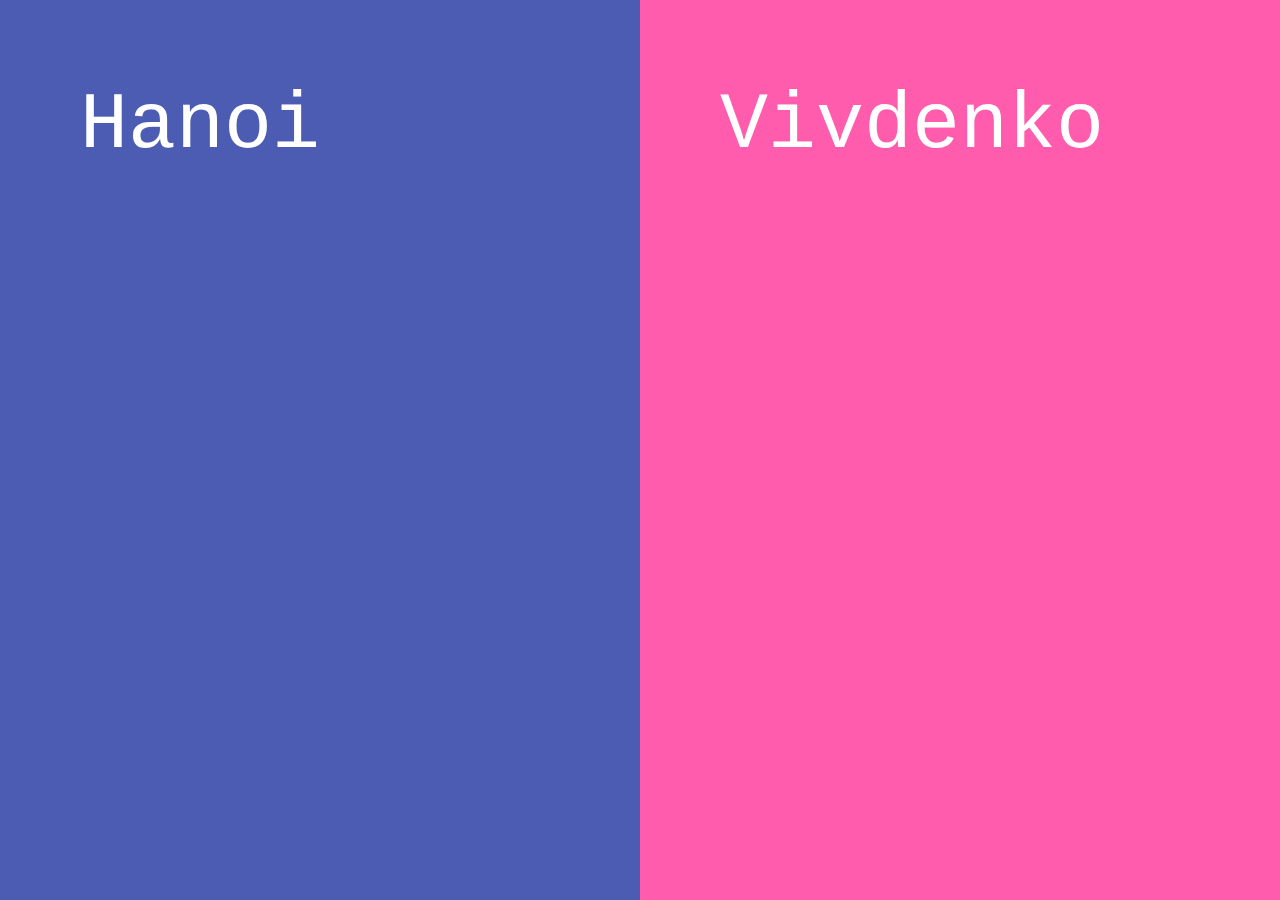
<file: index.html>
<!DOCTYPE html>
<html>
<head>
    <title>Helllllloo</title>
    <meta charset="utf-8">
    <style>
        a {
            position: fixed;
            top: 0;
            bottom: 0;
            left: 0;
            right: 0;
            color: white;
            font-family: 'Courier New', Courier, monospace;
            font-size: 5rem;
            text-decoration: none;
            padding-left: 1em;
            padding-top: 1em;
        }
    </style>
</head>
<body>
    <a style="right: 50%; background: #4d5cb3" href="Hanoi">Hanoi</a>
    <a style="left: 50%; background: rgb(255, 92, 173)" href="Vivdenko">Vivdenko</a>
</body>
</html>
</file>
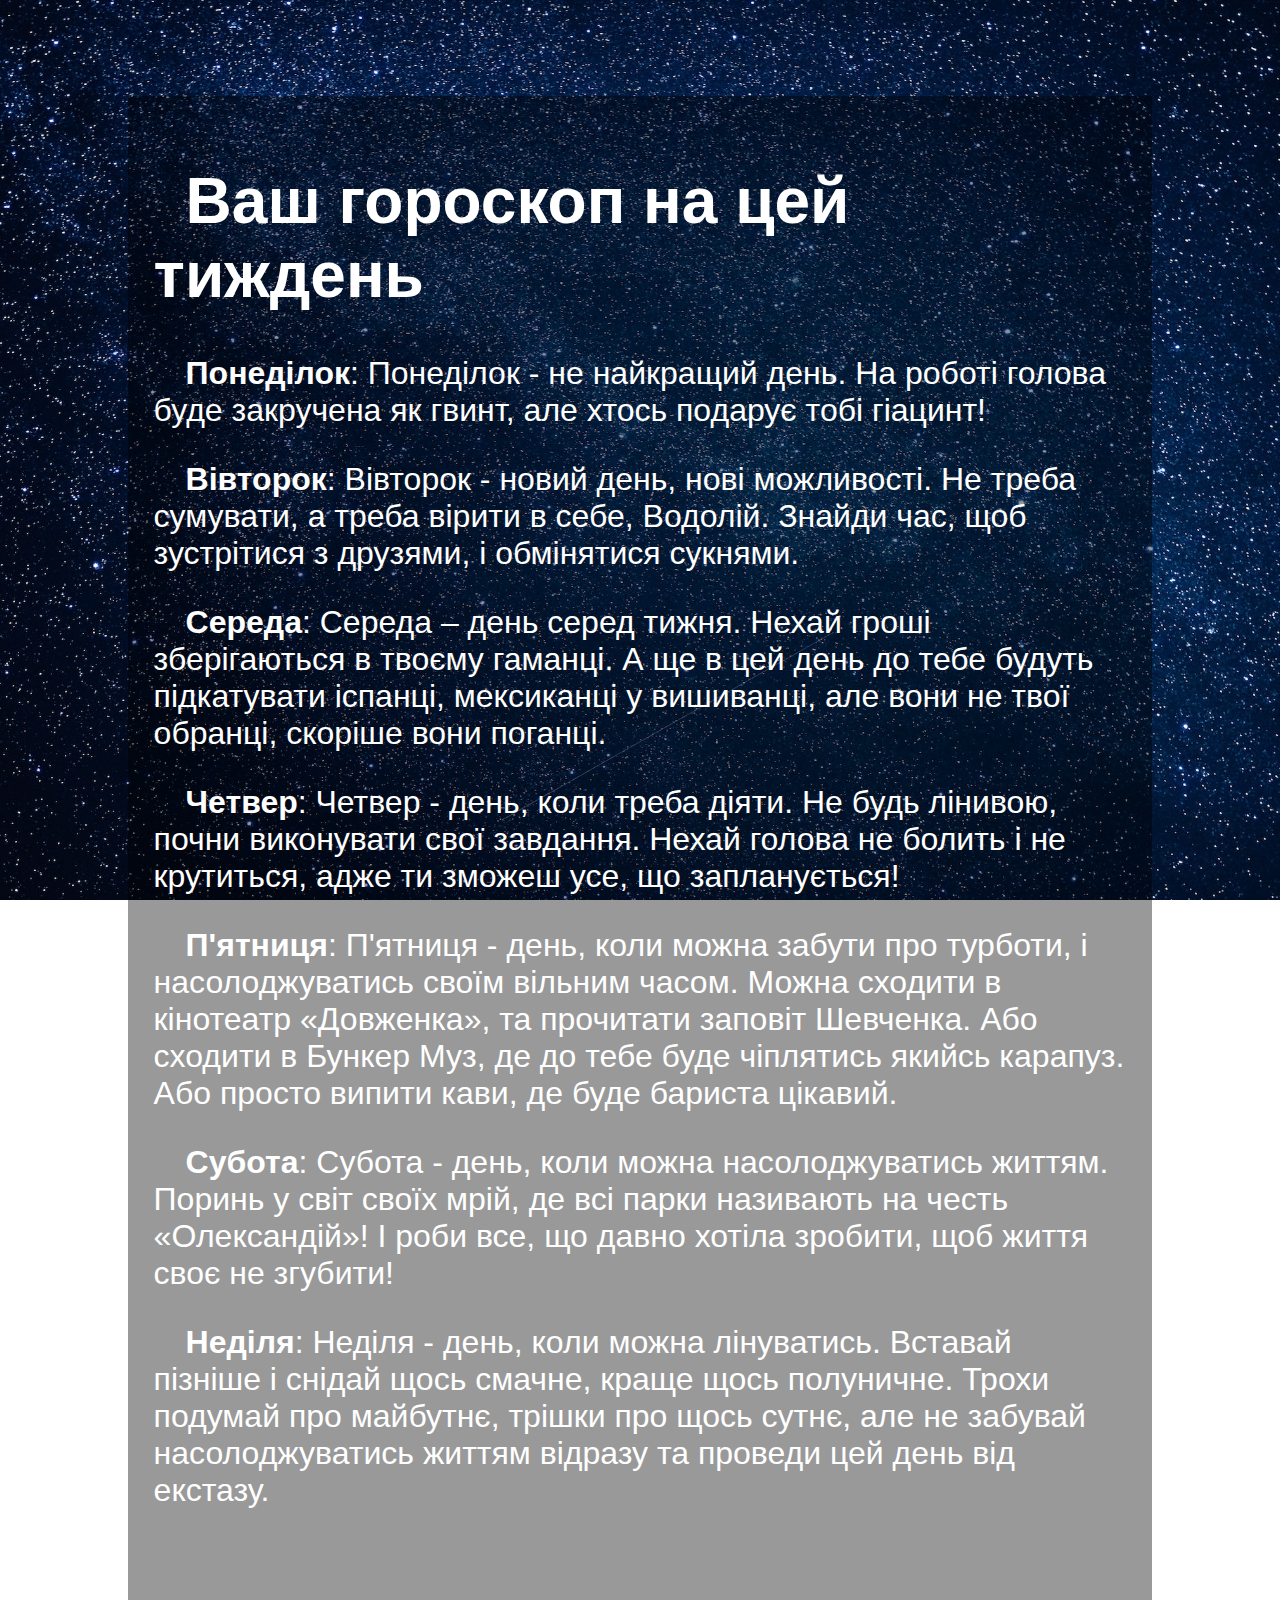
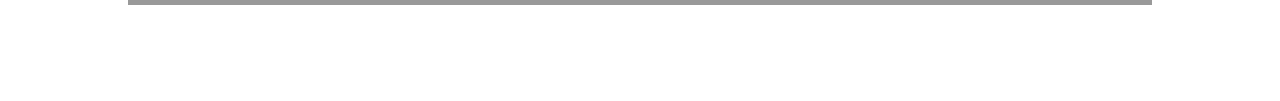
<file: goroskop-isolda/index.html>
<!doctype html><html lang="en"><head><meta charset="utf-8"/><link rel="icon" href="/goroskop-isolda/favicon.ico"/><meta name="viewport" content="width=device-width,initial-scale=1"/><meta name="theme-color" content="#000000"/><meta name="description" content="Web site created using create-react-app"/><link rel="apple-touch-icon" href="/goroskop-isolda/logo192.png"/><link rel="manifest" href="/goroskop-isolda/manifest.json"/><title>Ізольдин гороскоп</title><script defer="defer" src="/goroskop-isolda/static/js/main.3908974d.js"></script><link href="/goroskop-isolda/static/css/main.52bbd35f.css" rel="stylesheet"></head><body><noscript>Найкращі провидці провідували ці гороскопи</noscript><div id="root"></div></body></html>
</file>
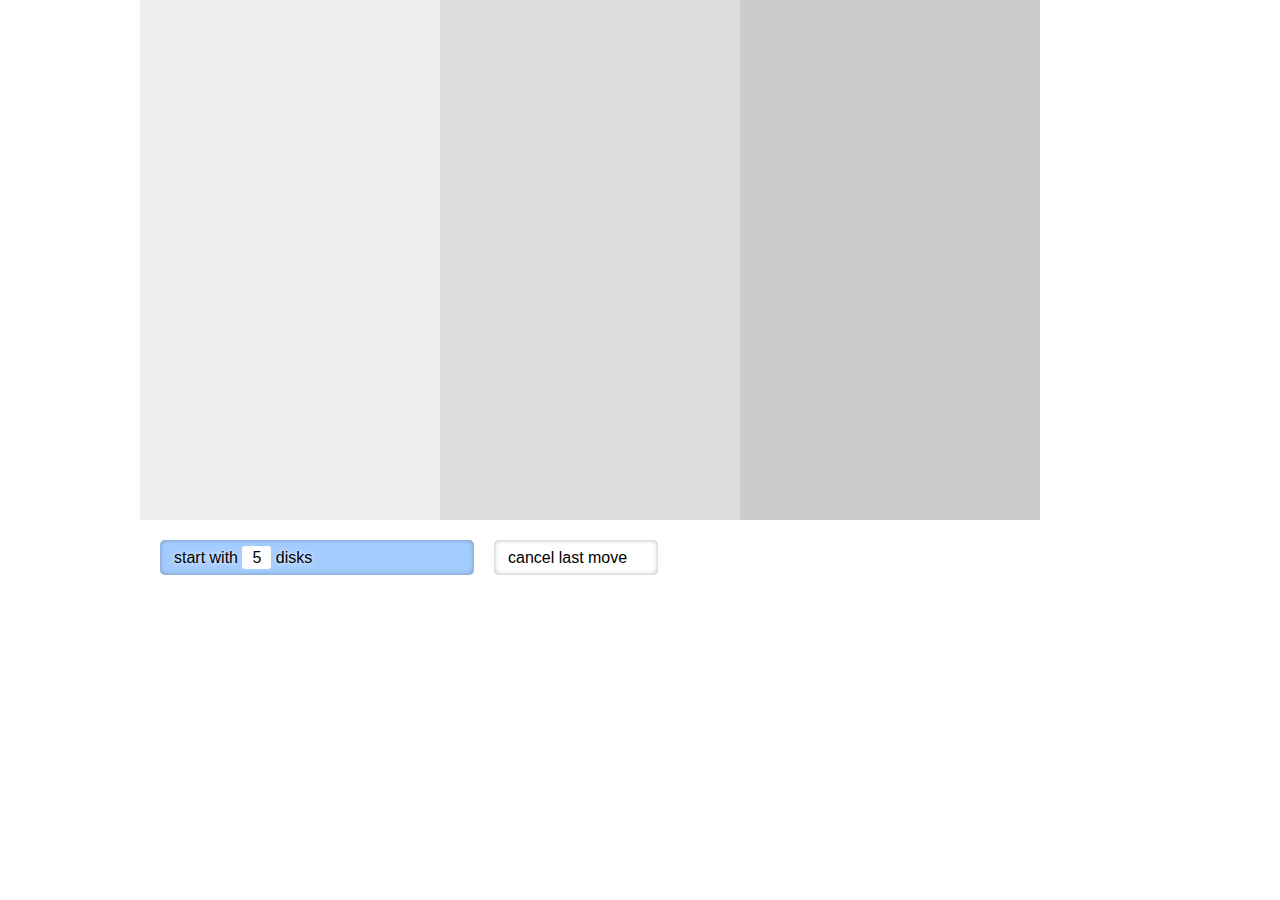
<file: Hanoi/index.html>
<!DOCTYPE html>
<html>
<head>
    <title>Khanoi towers</title>
    <meta charset="utf-8">
    <link rel="stylesheet" type="text/css" href="reset.css">
    <link rel="stylesheet" type="text/css" href="main.css">
    <script type="text/javascript" src="script.js"></script>
</head>
<body>
    <!-- this is for the towers -->
    <section id="towers_container">
        <!-- there are the towers -->
        <ul id="tower1" data-num="1" droppable="true" ondragover="dragover_handler(event);" ondrop="drop_handler(event);">
            
        </ul>
        <ul id="tower2" data-num="2" droppable="true" ondragover="dragover_handler(event);" ondrop="drop_handler(event);">
            
        </ul>
        <ul id="tower3" data-num="3" droppable="true" ondragover="dragover_handler(event);" ondrop="drop_handler(event);">
            
        </ul>
    </section>
    <!-- all moves of disks will be logged here -->
    <section id="actions_log">
        <ul id="actual_actions_log"></ul>
    </section>
    <!-- all actions like start of new game will be here -->
    <section id="menu">
        <div id="start_button">start with <span onclick="event.stopPropagation()" id="number_of_disks_input" contenteditable>5</span> disks</div>
        <div id="cancel_button" onclick="cancelMove()">cancel last move</div>
    </section>
</body>
</html>
</file>
<file: goroskop-isolda/static/css/main.52bbd35f.css>
body{-webkit-font-smoothing:antialiased;-moz-osx-font-smoothing:grayscale;font-family:-apple-system,BlinkMacSystemFont,Segoe UI,Roboto,Oxygen,Ubuntu,Cantarell,Fira Sans,Droid Sans,Helvetica Neue,sans-serif;margin:0}code{font-family:source-code-pro,Menlo,Monaco,Consolas,Courier New,monospace}body{background-attachment:fixed;background-image:url(/goroskop-isolda/static/media/stars.00c754ef3de5b3747640.jpg);background-position:50%;background-size:cover;bottom:0;left:0;right:0;top:0}#hah,h1{color:#fff}#hah{background-color:rgba(0,0,0,.4);font-family:Arial,Helvetica,sans-serif;font-size:2em;margin:3em 10%;padding:2% 2% 2em;text-indent:1em}@media screen and (max-width:992px){#hah{font-size:1.4em;margin-left:0;margin-right:0}}.App-logo{height:40vmin;pointer-events:none}@media (prefers-reduced-motion:no-preference){.App-logo{-webkit-animation:App-logo-spin 20s linear infinite;animation:App-logo-spin 20s linear infinite}}.App-header{align-items:center;background-color:#282c34;color:#fff;display:flex;flex-direction:column;font-size:calc(10px + 2vmin);justify-content:center;min-height:100vh}.App-link{color:#61dafb}@-webkit-keyframes App-logo-spin{0%{-webkit-transform:rotate(0deg);transform:rotate(0deg)}to{-webkit-transform:rotate(1turn);transform:rotate(1turn)}}@keyframes App-logo-spin{0%{-webkit-transform:rotate(0deg);transform:rotate(0deg)}to{-webkit-transform:rotate(1turn);transform:rotate(1turn)}}
/*# sourceMappingURL=main.52bbd35f.css.map*/
</file>
<file: Hanoi/main.css>
* {
    margin: 0;
    padding: 0;
}
/*box-shadow: inset 0 0 5px rgba(0, 0, 0, 0.3);*/

body {
    width: 1000px;
    height: 620px;
    /*box-shadow: inset 0 0 5px rgba(0, 0, 0, 0.3);*/
    margin: auto;
}

/* section 1 */
#towers_container {
    width: 900px;
    height: 520px;
    /*box-shadow: inset 0 0 5px rgba(0, 0, 0, 0.3);*/
    float: left;
}

/* the towers */
#towers_container ul {
    float: left;
    width: 300px;
    height: 520px;
    /*box-shadow: inset 0 0 5px rgba(0, 0, 0, 0.3);*/
}

/* right banner */
#actions_log {
    width: 100px;
    height: 520px;
    /*box-shadow: inset 0 0 5px rgba(0, 0, 0, 0.3);*/
    float: left;
    position: relative;
    font-family: monospace;
    overflow: scroll;
}
/* set background for our towers */
#tower1 {
    background: #eee;
}
#tower2 {
    background: #ddd;
}
#tower3 {
    background: #ccc;
}

#actions_log h2 {
    position: absolute;
    top: 0;
    left: 0;
    width: 90px;
    padding-left: 10px;
    height: 30px;
    line-height: 30px;
    font-family: monospace;
    font-size: 1.3em;
    background: #eee;
}


#menu {
    clear: both;
}
/* the button we press to start again, in the bottom */
#start_button {
    position: relative;
    top: 20px;
    left: 20px;
    width: 300px;
    height: 35px;
    background: #a5ccff;
    border-radius: 5px;
    box-shadow: inset 0 0 5px rgba(0, 0, 0, 0.3);
    font-family: arial;
    line-height: 35px;
    padding-left: 14px;
    float: left;
    text-shadow: 0 0 5px #fff;
}

#number_of_disks_input {
    background: #fff;
    padding: 3px 10px;
    border-radius: 3px;
}

.disk {
    box-shadow: inset 0 0 5px rgba(0, 0, 0, 0.3);
    height: 30px;
    position: relative;
    line-height: 30px;
    font-family: monospace;
    color: white;
    text-align: center;
    background: #666;
}

#cancel_button {
    position: relative;
    float: left;
    top: 20px;
    left: 40px;
    width: 150px;
    height: 35px;
    background: white;
    border-radius: 5px;
    box-shadow: inset 0 0 5px rgba(0, 0, 0, 0.3);
    font-family: arial;
    line-height: 35px;
    padding-left: 14px;
    text-shadow: 0 0 5px #fff;
}
</file>
